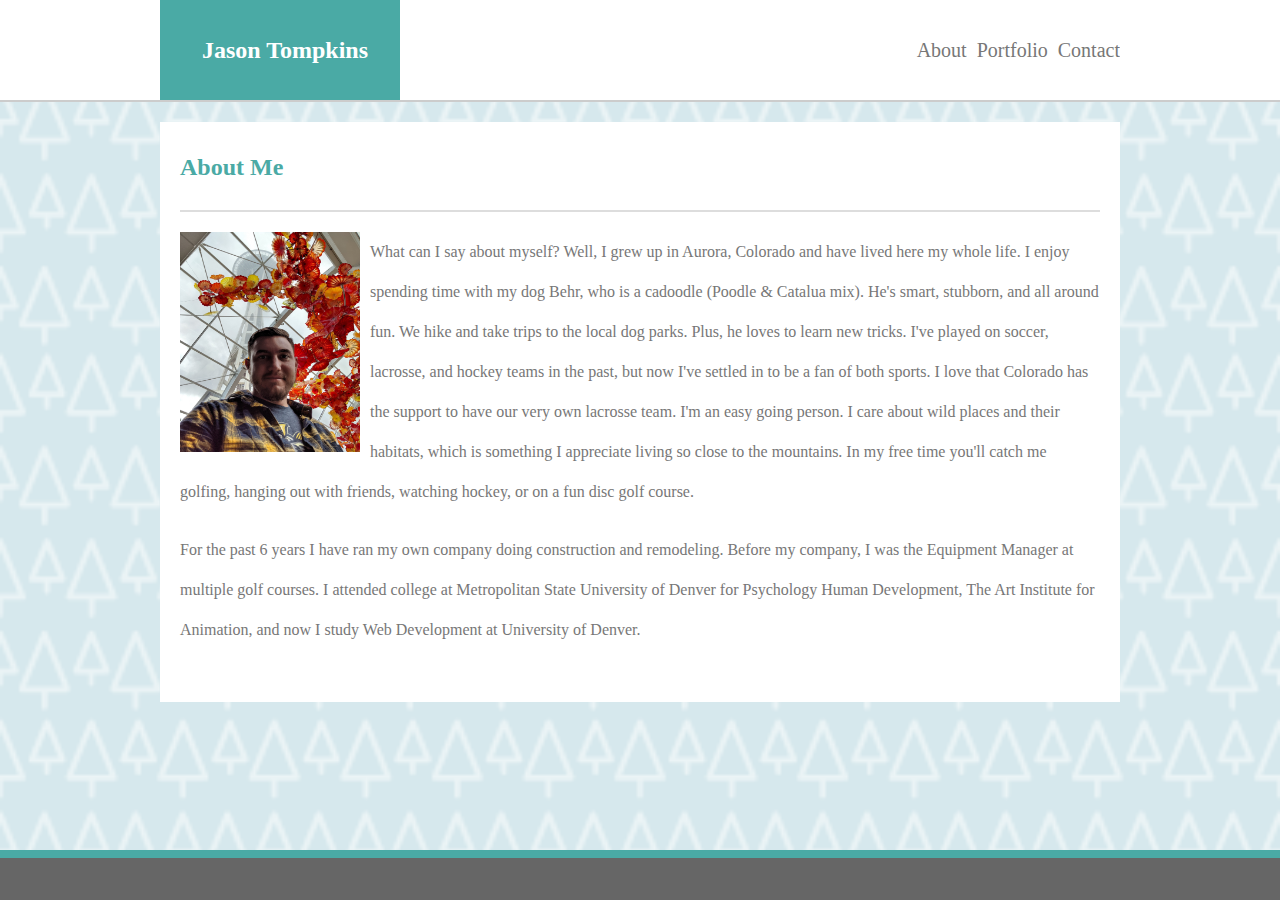
<file: index.html>
<!DOCTYPE html>
<html lang="en-us">
<head>
    <meta charset="UTF-8">
    <meta name="viewport" content="width=device-width, initial-scale=1.0">
    <title>About Me</title>
    <link rel="stylesheet" type="text/css" href="assets/css/style.css">
</head>
<body>
    <header>
        <div class="topnav">
            <a href="index.html" id="logo">Jason Tompkins</a>
        <nav>
            <a href="contact.html">Contact</a>
            <a href="portfolio.html">Portfolio</a>
            <a href="index.html">About</a>
        </nav>
        </div>
    </header>

    <section id="about">

    <h2>About Me</h2>

    <img class= "mainimage" src="assets/images/image-10.jpg">

    <p>What can I say about myself? Well, I grew up in Aurora, Colorado and have lived here my whole life. I enjoy spending time with my dog Behr, who is a cadoodle (Poodle & Catalua mix).  He's smart, stubborn, and all around fun.  We hike and take trips to the local dog parks.  Plus, he loves to learn new tricks. I've played on soccer, lacrosse, and hockey teams in the past, but now I've settled in to be a fan of both sports.  I love that Colorado has the support to have our very own lacrosse team. I'm an easy going person.  I care about wild places and their habitats, which is something I appreciate living so close to the mountains. In my free time you'll catch me golfing, hanging out with friends, watching hockey, or on a fun disc golf course.</p> 
    <br>
    <p>For the past 6 years I have ran my own company doing construction and remodeling. Before my company, I was the Equipment Manager at multiple golf courses. I attended college at Metropolitan State University of Denver for Psychology Human Development, The Art Institute for Animation, and now I study Web Development at University of Denver.</p>
    </section>

    <footer></footer>

</body>

</html>
</file>
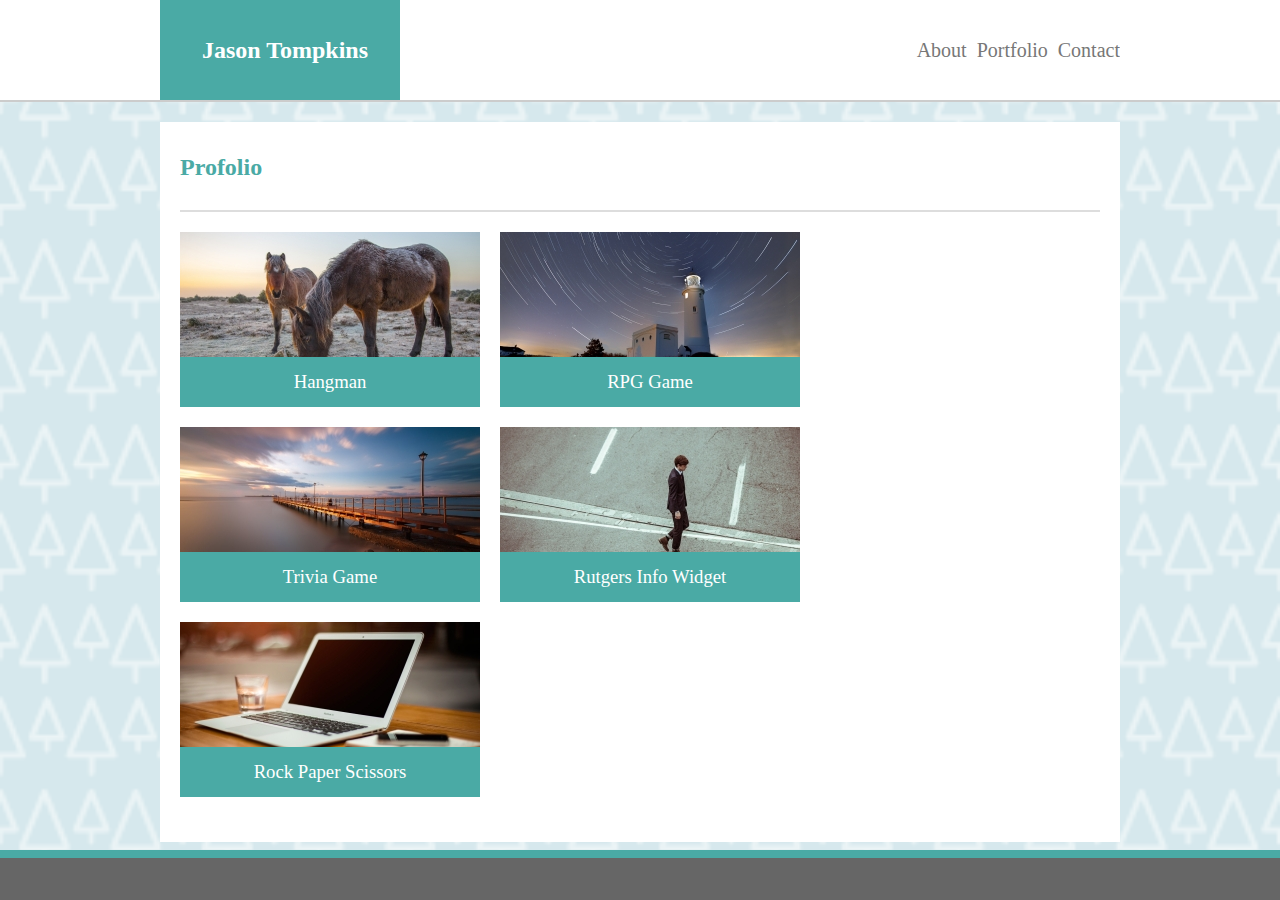
<file: portfolio.html>
<!DOCTYPE html>
<html lang="en">
<head>
    <meta charset="UTF-8">
    <meta name="viewport" content="width=device-width, initial-scale=1.0">
    <title>Portfolio</title>
    <link rel="stylesheet" type="text/css" href="assets/css/style.css">
</head>

<body>
    <header>
        <div class="topnav">
            <a href="index.html" id="logo">Jason Tompkins</a>
        <nav>
            <a href="contact.html">Contact</a>
            <a href="portfolio.html">Portfolio</a>
            <a href="index.html">About</a>
        </nav>
        </div>
    </header>
    <div id="profolio">
        <div style="text-align:center">
          <h2>Profolio</h2>
        </div>
        <div class="project">
            <img src="assets/images/placeimg_300_150_animals.jpg" alt="Hangman">
            <h3>Hangman</h3>
        </div>
        <div class="project">
            <img src="assets/images/placeimg_300_150_arch.jpg" alt="RPG Game">
            <h3>RPG Game</h3>
        </div>
        <div class="project">
            <img src="assets/images/placeimg_300_150_nature.jpg" alt="Trivia Game">
            <h3>Trivia Game</h3>
        </div>
        <div class="project">
            <img src="assets/images/placeimg_300_150_people.jpg" alt="Rutgers Info Widget">
            <h3>Rutgers Info Widget</h3>
        </div>
        <div class="project">
            <img src="assets/images/placeimg_300_150_tech.jpg" alt="Rock Paper Scissors">
            <h3>Rock Paper Scissors</h3>
        </div>
    </div>
</body>

<footer></footer>
</html>
</file>
<file: assets/css/style.css>
*{
  margin:0;
  box-sizing: border-box;
}
  body {
    background:url(trees.png); 
    height: 500px; 
    background-position: center; 
    background-repeat: no-repeat; 
    background-size: cover; 
    
  }
  
  header {
    text-align: center;
    background:#ffffff;
    border-bottom-width: 2px;
    border-bottom-style: solid;
    border-color: #cccccc;
    width: 100%;
    overflow: auto;
  }

  .topnav {
    font-family: Arial', 'Helvetica Neue, Helvetica, sans-serif;
    background-color: #ffffff; 
    overflow: hidden;
    width: 100%;
    max-width: 960px;
    margin: 0 auto;
  }

 .topnav a {
      padding-left: 10px;
      line-height: 100px;
      float: right;
      color: #777777;
      text-align: center;
      text-decoration: none;
      font-size: 20px;
      height: 100px;
  }

  #about {
    padding: 20px;
    height: 580px;
    color: #4aaaa5;
    background:#ffffff;
    width: 100%;
    max-width: 960px;
    margin: 0 auto;
    margin-top: 20px;
    margin-bottom: 40px;
  }
  
  #logo {
    float:left;
    font-family: Georgia, Times, "Times New Roman", serif;
    font-size: 24px;
    font-weight: bold;
    text-align: center;
    width: 240px;
    height: 100px;
    color: #ffffff;
    background:#4aaaa5;
  }

  h2{
    border-bottom-width: 2px;
    border-bottom-style: solid;
    border-color: #dddddd;
    font-family: Arial', 'Helvetica Neue, Helvetica, sans-serif;
    font-size: 24px;
    font-weight: bold;
    line-height: 50px;
    height: 70px;
    text-align: left;
    margin-bottom:20px;
    position: relative;
    color: #4aaaa5;
    background:#ffffff;
  }

  .mainimage{
    float: left;
    width: 180px;
    height: 220px;
    margin: 0 auto;
    margin-right: 10px;
  }

  p{
    color: #777777;
    line-height: 40px;
  }

  footer {
    border-top: 8px solid #4aaaa5;
    background:#666666;
    border-top-width: 8px;
    border-color:#4aaaa5;
    border-top-style: solid;
    height: 50px;
    width: 100%;
    position: fixed;
    left: 0;
    bottom: 0;
    text-align: center
  }

  input[type=text], select, textarea {
    width: 900px;
    padding: 12px;
    border: 1px solid #ccc;
    margin-top: 6px;
    margin-bottom: 16px;
    resize: vertical;
  }
  
  input[type=submit] {
    background-color: #4aaaa5;
    color:#ffffff;
    padding: 12px 20px;
    border: none;
    cursor: pointer;
  }
  
  input[type=submit]:hover {
    background-color: #4aaaa5;
  }
  
  .container {
    float: center;
    border-radius: 5px;
    background-color: #ffffff;
    padding: 10px;
    height: 550px;
    color: #4aaaa5;
    background:#ffffff;
    width: 100%;
    max-width: 960px;
    margin: 0 auto;
    margin-top: 20px;
    margin-bottom: 20px;
  }

  .column {
    float: left;
    width: 50%;
    margin-top: 6px;
    padding: 20px;
  }
  
  .row:after {
    content: "";
    display: table;
    clear: both;
  }
  
  @media screen and (max-width: 600px) {
    .column, input[type=submit] {
      width: 100%;
      margin-top: 0;
    }
  }

#profolio{
  padding: 20px;
  height: 720px;
  color: #4aaaa5;
  background:#ffffff;
  width: 100%;
  max-width: 960px;
  margin: 0 auto;
  margin-top: 20px;
  margin-bottom: 20px;
}

.project{
    float: left;
    margin: 0 auto;
    position: relative;
    margin-right: 20px;
    line-height: 100px;
}


.project h3 {
    position: absolute;
    bottom: 20px;
    width: 100%;
    padding: 10px;
    margin-bottom: 0;
    font-weight: 300;
    line-height: 30px;
    color: #ffffff;
    text-align: center;
    background: #4aaaa5;
    border-bottom: 0;
  }
</file>
